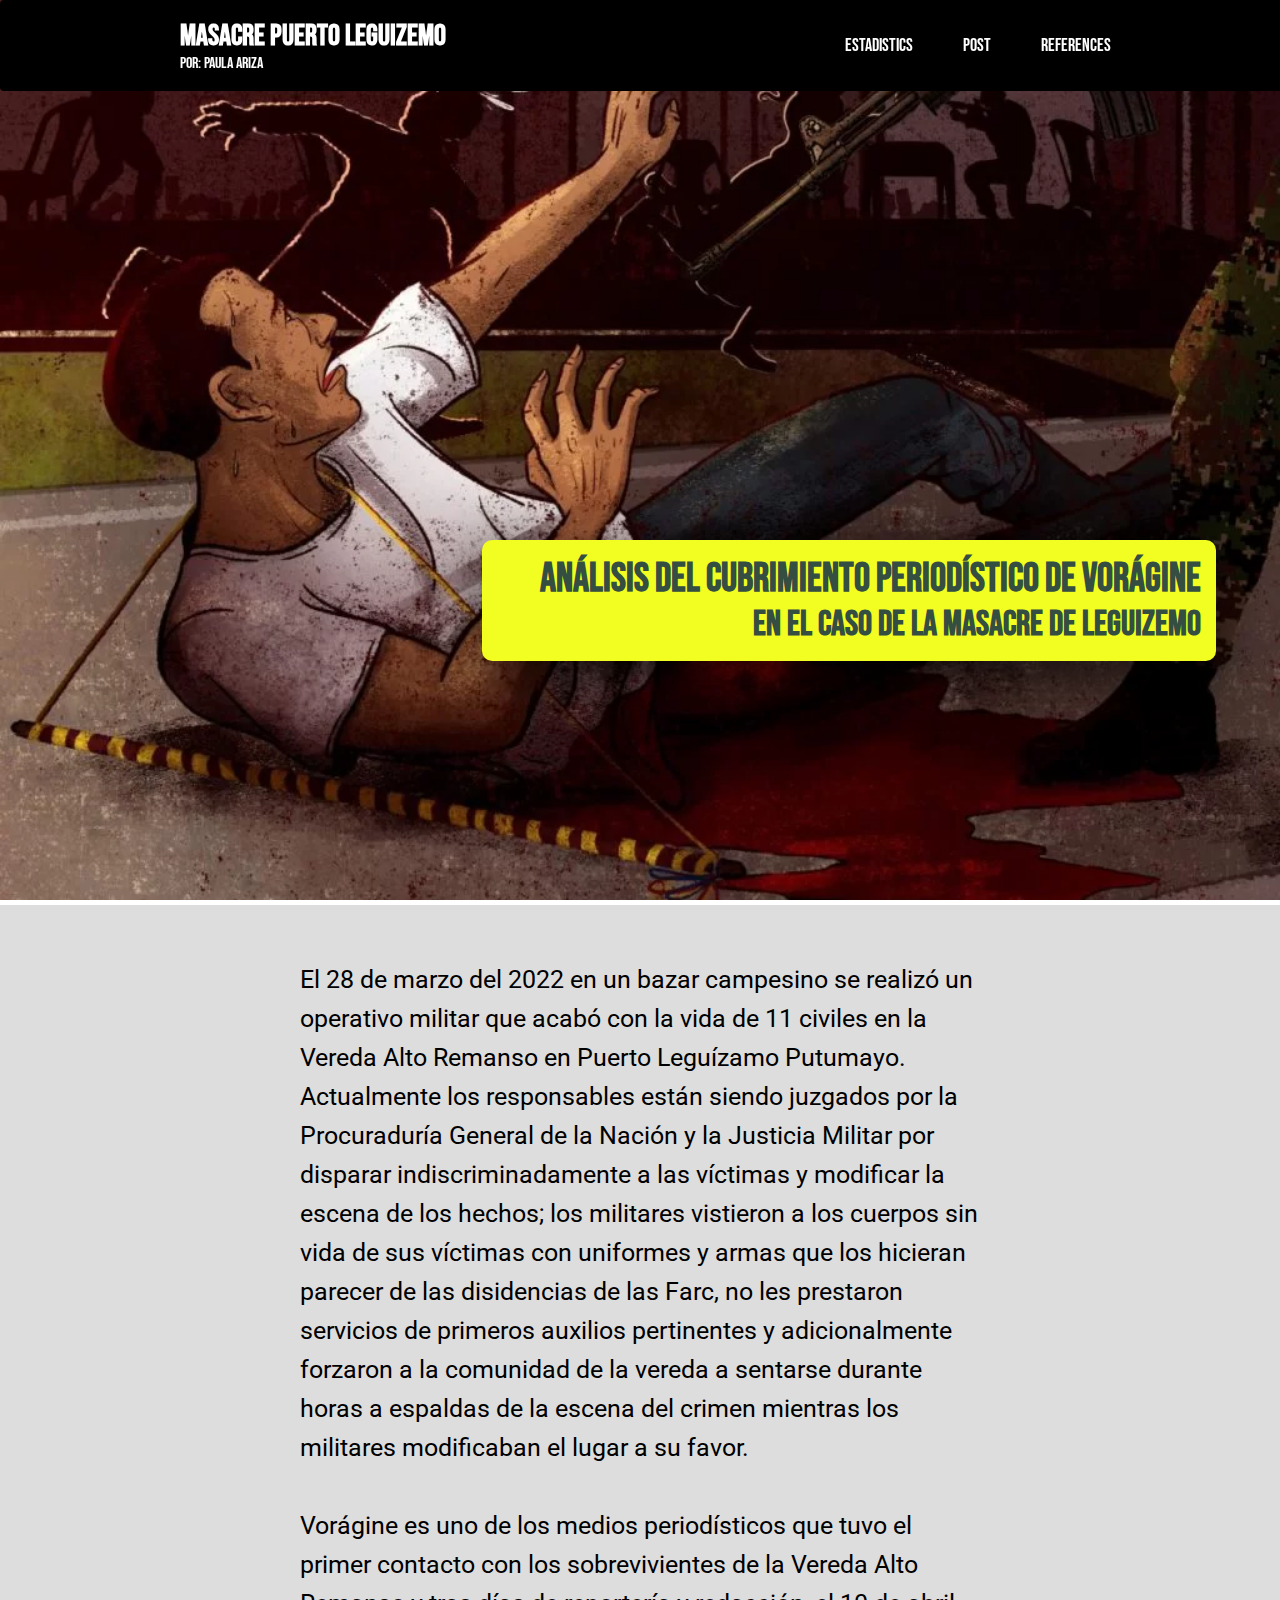
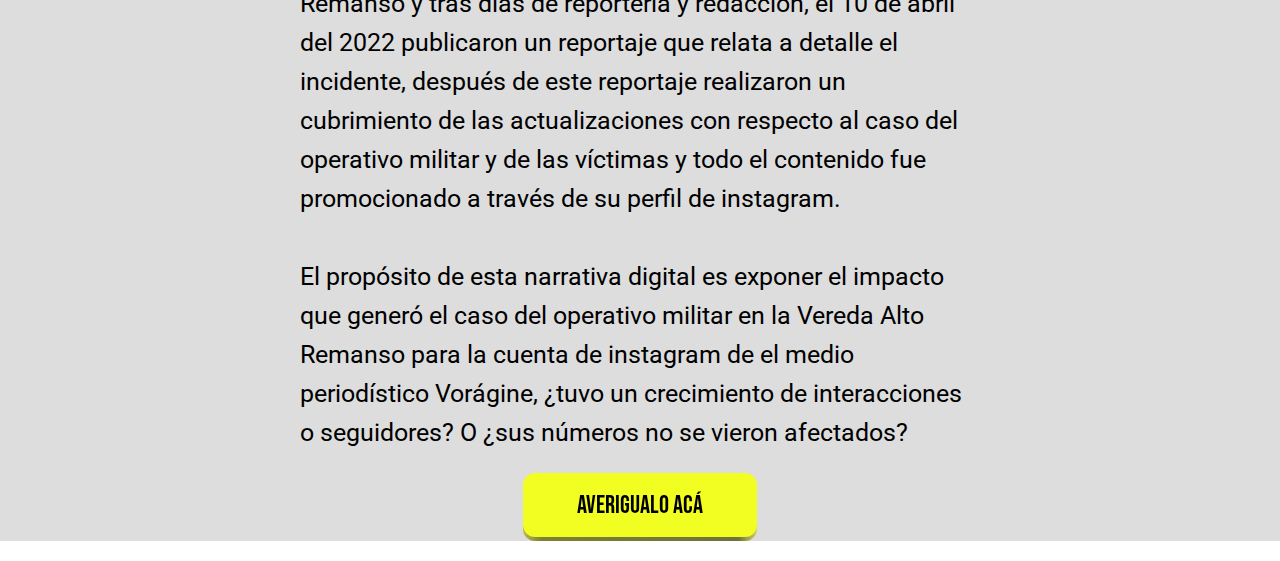
<file: index.html>
<!DOCTYPE html>
<html lang="en">
<head>
    <meta charset="UTF-8">
    <meta name="viewport" content="width=device-width, initial-scale=1.0">
    <link rel="preconnect" href="https://fonts.googleapis.com">
    <link rel="preconnect" href="https://fonts.gstatic.com" crossorigin>
    <link rel="preconnect" href="https://fonts.googleapis.com">
    <link rel="preconnect" href="https://fonts.gstatic.com" crossorigin>
    <link href="https://fonts.googleapis.com/css2?family=Bebas+Neue&display=swap" rel="stylesheet">
    <link href="https://fonts.googleapis.com/css2?family=Playfair+Display:wght@400;600&display=swap" rel="stylesheet">
    <link rel="preconnect" href="https://fonts.googleapis.com">
    <link rel="preconnect" href="https://fonts.gstatic.com" crossorigin>
    <link href="https://fonts.googleapis.com/css2?family=Roboto&display=swap" rel="stylesheet">
    <link rel="stylesheet" href="./index.css">
    <title>Documental</title>
</head>
<body>
    <header>
        <nav>
            <div class="navLeft">
                <h3 class="navTittle"><a href="./index.html">Masacre Puerto Leguizemo</a></h3>
                <p>Por: Paula Ariza</p>
            </div>
            <div class="navRight">
                <ul>
                    <li><a href="./estadistics.html">ESTADISTICS</a></li>
                    <li><a href="./post.html">Post</a></li>
                    <li><a href="./referencias.html">REFERENCES</a></li>
                </ul>
            </div>
        </nav>
    </header>
    <section class="indexInicio">
        <picture class="imagenInicial">
            <img class="pic1"  src="./pictures/Gobernador-Pablo-Panduro-Masacre-Putumayo-Ejercito-Falsos-positivos-1200x900-1-1024x768.webp" alt="">
        </picture>
        <div class="tittleInit">

            <h1>Análisis del cubrimiento periodístico de Vorágine <br></h1>
            <h2>en el caso de la Masacre de Leguizemo</h2>
        </div>
    </section>
    <section class="mainContext">
        <p>El 28 de marzo del 2022 en un bazar campesino se realizó un operativo militar que acabó con la vida de 11 civiles en la Vereda Alto Remanso en Puerto Leguízamo Putumayo. Actualmente los responsables están siendo juzgados por la Procuraduría General de la Nación y la Justicia Militar por disparar indiscriminadamente a las víctimas y modificar la escena de los hechos; los militares vistieron a los cuerpos sin vida de sus víctimas con uniformes y armas que los hicieran parecer de las disidencias de las Farc, no les prestaron servicios de primeros auxilios pertinentes y adicionalmente forzaron a la comunidad de la vereda a sentarse durante horas a espaldas de la escena del crimen mientras los militares modificaban el lugar a su favor. <br><br>   

  

            Vorágine es uno de los medios periodísticos que tuvo el primer contacto con los sobrevivientes de la Vereda Alto Remanso y tras días de reportería y redacción, el 10 de abril del 2022 publicaron un reportaje que relata a detalle el incidente, después de este reportaje realizaron un cubrimiento de las actualizaciones con respecto al caso del operativo militar y de las víctimas y todo el contenido fue promocionado a través de su perfil de instagram. <br><br> 
            
             
            
            El propósito de esta narrativa digital es exponer el impacto que generó el caso del operativo militar en la Vereda Alto Remanso para la cuenta de instagram de el medio periodístico Vorágine, ¿tuvo un crecimiento de interacciones o seguidores? O ¿sus números no se vieron afectados?   
            
             
        </p>

        <div class="botn">
            <button class="button-82-pushable" role="button">
                <span class="button-82-shadow"></span>
                <span class="button-82-edge"></span>
                <span class="button-82-front text">
                  <a href="./post.html">Averigualo acá</a>
                </span>
            </button>
        </div>


    </section>
    



    <script src="./index.js"></script>
</body>
</html>
</file>
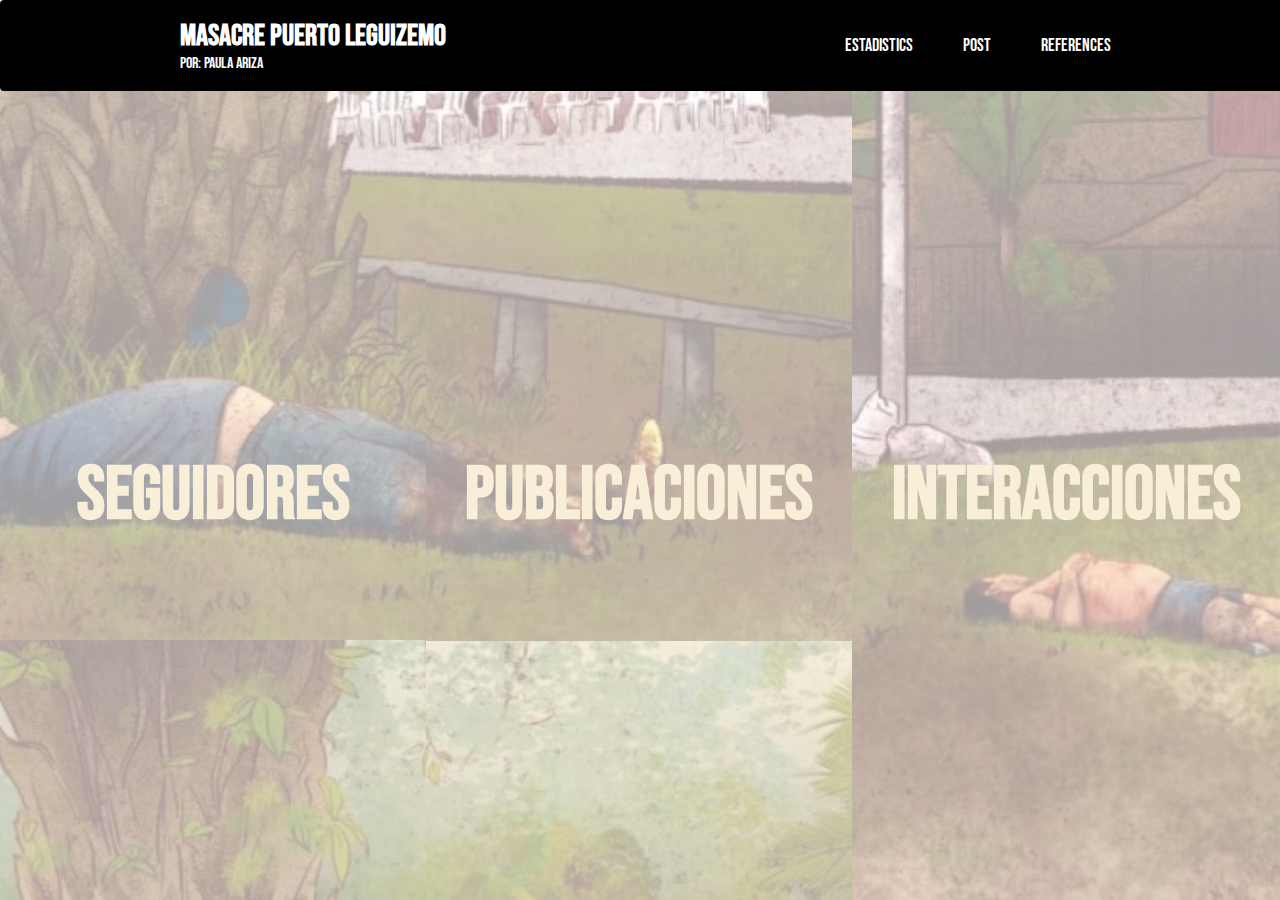
<file: estadistics.html>
<!DOCTYPE html>
<html lang="en">
<head>
    <meta charset="UTF-8">
    <meta name="viewport" content="width=device-width, initial-scale=1.0">
    <link rel="preconnect" href="https://fonts.googleapis.com">
    <link rel="preconnect" href="https://fonts.gstatic.com" crossorigin>
    <link rel="preconnect" href="https://fonts.googleapis.com">
    <link rel="preconnect" href="https://fonts.gstatic.com" crossorigin>
    <link href="https://fonts.googleapis.com/css2?family=Bebas+Neue&display=swap" rel="stylesheet">
    <link href="https://fonts.googleapis.com/css2?family=Playfair+Display:wght@400;600&display=swap" rel="stylesheet">
    <link rel="stylesheet" href="./estadistics.css">
    <title>Documental</title>
</head>
<body>
    <header>
        <nav>
            <div class="navLeft">
                <h3 class="navTittle"><a href="./index.html">Masacre Puerto Leguizemo</a></h3>
                <p>Por: Paula Ariza</p>
            </div>
            <div class="navRight">
                <ul>
                    <li><a href="./estadistics.html">ESTADISTICS</a></li>
                    <li><a href="./post.html">Post</a></li>
                    <li><a href="./referencias.html">REFERENCES</a></li>
                </ul>
            </div>
        </nav>
    </header>
    <section class="mainEst">
        <div class="followers">
            <h2>Seguidores</h2>
        </div>
        <div class="post">
            <h2>Publicaciones</h2>
        </div>
        <div class="interactions">
            <h2>Interacciones</h2>
        </div>

    </section>


    <section class="estPubli inactive">
        <div class="infoSeguidores">
            <div class="icons">
                <img src="./iconos/close_FILL0_wght100_GRAD200_opsz40.png" class="close">
            </div>
            <div class="estPubli1">
                <img src="./pictures/publicaciones/image.png" alt="">
                <p>Se pudo evidenciar que en los meses analizados Vorágine en cuanto al caso de Leguízamo tuvo una preferencia por publicar fotos (ilustraciones en el caso particular del medio) con un valor de 67%, siguiente a las fotos, los videos representaron un 22% del contenido y para finalizar los álbumes fueron el 11% de las publicaciones. Así mismo en las estadísticas de CrowTangle en el POST COUNT se expone que las fotos de Vorágine en dichos meses representaron el 56.98% de los posts, lo cual indica que el medio periodístico prefiere por encima de otros formatos las fotos </p>
                <img src="./pictures/publicaciones/image(4).png" alt="">
                <img src="./pictures/publicaciones/image(5).png" alt="">
                <p>Los videos publicados desde el 10 de abril al 15 de abril fueron los que más vistas le generaron al medio en los 3 meses analizados </p>
                <img src="./pictures/publicaciones/image (1).png" alt="">
                <p>A pesar de que la Masacre sucedió el 28 de marzo del 2022. Vorágine tardó 13 días para publicar la novedad de su reportaje en su página de Instagram, es decir el 10 de abril del 2022</p>
                <p>El mes con más consistencia de posts fue abril con un total de 8 publicaciones, mayo tuvo 1 y junio 0, lo cual indica que Vorágine perdió constancia de contenido del caso a partir de mayo. </p>

            </div>

        </div>
    </section>


    
    <section class="estInter inactive">
        <div class="infoInter">
            <div class="icons">
                <img src="./iconos/close_FILL0_wght100_GRAD200_opsz40.png" class="close2">
            </div>
            <div class="estPubli2">
                <img  class="grafInter"  src="./pictures//interacciones/1.png">
                <img src="./pictures/interacciones/2.png" alt="">
                <p>El pico de interacciones con respecto al caso de la masacre de Leguízamo se dio el día que el medio publicó por primera vez del tema, después las interacciones decrecieron significativamente. </p>
                <p>El total de las publicaciones subidas por Vorágine el 10 de abril representan el pico más alto de la tasa de interacción del medio entre el 28 de marzo al 30 de junio. </p>            
            </div>
        </div>
        

    </section>


    <section class="estFollow inactive">
        <div class="infoFollow">
            <div class="icons">
                <img src="./iconos/close_FILL0_wght100_GRAD200_opsz40.png" class="close3">
            </div>
            <div class="estPubli1">
                <img  class="graf"  src="./pictures/followers/1.png">
                <img src="./pictures/followers/2.png" alt="">
                <p>Entre el 10 de abril (día de la primera publicación) al 1 de mayo (día de la última publicación) vorágine consiguió 3.877 seguidores, el 10 de abril contaba con 37.788 y para el 1 de mayo tuvo 41.665  </p>
            </div>
    
        </div>
        
    </section>

    <script src="./estadistics.js"></script>
</body>
</file>
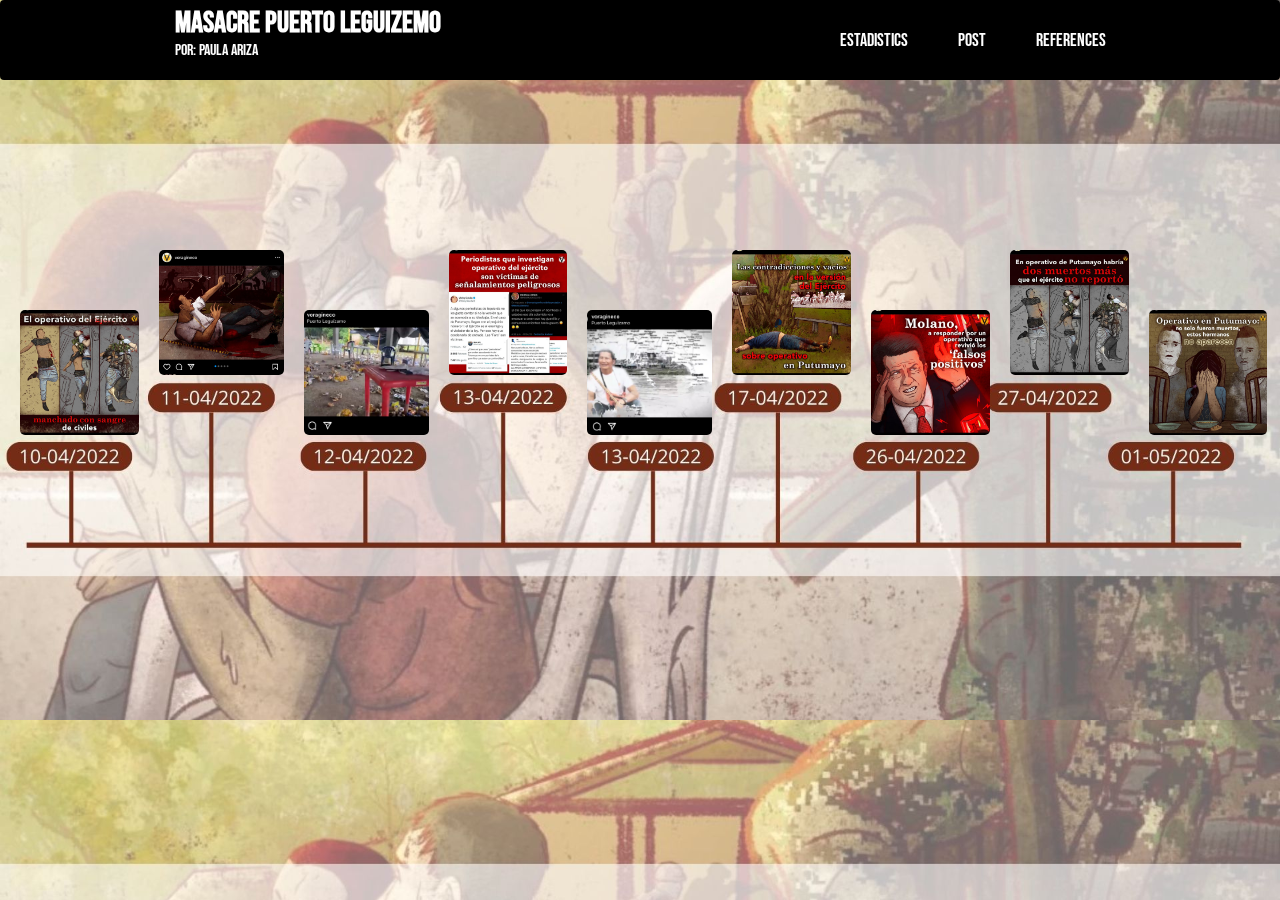
<file: post.html>
<!DOCTYPE html>
<html lang="en">
<head>
    <meta charset="UTF-8">
    <meta name="viewport" content="width=device-width, initial-scale=1.0">
    <link rel="preconnect" href="https://fonts.googleapis.com">
    <link rel="preconnect" href="https://fonts.gstatic.com" crossorigin>
    <link rel="preconnect" href="https://fonts.googleapis.com">
    <link rel="preconnect" href="https://fonts.gstatic.com" crossorigin>
    <link href="https://fonts.googleapis.com/css2?family=Bebas+Neue&display=swap" rel="stylesheet">
    <link href="https://fonts.googleapis.com/css2?family=Playfair+Display:wght@400;600&display=swap" rel="stylesheet">
    <link rel="stylesheet" href="./post.css">
    <title>Documental</title>
</head>
<body>
    <header>
        <nav>
            <div class="navLeft">
                <h3 class="navTittle"><a href="./index.html">Masacre Puerto Leguizemo</a></h3>
                <p>Por: Paula Ariza</p>
            </div>
            <div class="navRight">
                <ul>
                    <li><a href="./estadistics.html">ESTADISTICS</a></li>
                    <li><a href="./post.html">Post</a></li>
                    <li><a href="./referencias.html">REFERENCES</a></li>
                </ul>
            </div>
        </nav>
    </header>
    
    <section class="artics">

        
        <div class="imagenes">
            
            <img class="p1" src="./pictures/art1.jpg" alt="">
            <img class="p2" src="./pictures/art2.jpg" alt="">
            <img class="p3" src="./pictures/art3.jpg" alt="">
            <img class="p4" src="./pictures/art4.jpg" alt="">
            <img class="p5" src="./pictures/art5.jpeg" alt="">
            <img class="p6" src="./pictures/art6.jpg" alt="">
            <img class="p7" src="./pictures/art7.jpg" alt="">
            <img class="p8" src="./pictures/art8.jpg" alt="">
            <img class="p9" src="./pictures/art9.jpg" alt="">
        </div>


        <section class="infoArtics">
            <div class="infor1 inactive">
                <div id="container_art">
                    <div class="icons">
                        <a href="https://www.instagram.com/p/CcLIXWBOtzu/"target="_blank"><img src="./iconos/search_FILL0_wght100_GRAD200_opsz40.png" class="lupa">
                        </a>
                        <p>Fecha: 10/04/2022</p>
                        <img src="./iconos/close_FILL0_wght100_GRAD200_opsz40.png" class="close">
                    </div>

                    <div class="contenido_art">
                        <p>Me gusta: 4458</p>
                        <p>Comentarios: 90</p>
                        <p>Total de interacciones: 4548</p>
                        <p>Seguidores:37788</p>
                    </div>
                </div>
            </div>

            <div class="infor2 inactive">
                <div id="container_art">
                    <div class="icons">
                        <a href="https://www.instagram.com/p/CcNzUXBuo8Y/?img_index=1"target="_blank"><img src="./iconos/search_FILL0_wght100_GRAD200_opsz40.png" class="lupa">
                        </a>
                        <p>Fecha: 11/04/2022</p>
                        <img src="./iconos/close_FILL0_wght100_GRAD200_opsz40.png" class="close2">
                    </div>

                    <div class="contenido_art">
                        <p>Me gusta: 3135</p>
                        <p>Comentarios: 53</p>
                        <p>Total de interacciones: 3188</p>
                        <p>Seguidores:38149</p>
                    </div>
                </div>
            </div>

            <div class="infor3 inactive">
                <div id="container_art">
                    <div class="icons">
                        <a href="https://www.instagram.com/tv/CcQkUXwjZlE/?igshid=MzRlODBiNWFlZA"target="_blank"><img src="./iconos/search_FILL0_wght100_GRAD200_opsz40.png" class="lupa">
                        </a>
                        <p>Fecha: 12/04/2022</p>
                        <img src="./iconos/close_FILL0_wght100_GRAD200_opsz40.png" class="close3">
                    </div>

                    <div class="contenido_art">
                        <p>Me gusta: 1125</p>
                        <p>Comentarios: 59</p>
                        <p>Total de interacciones: 1184</p>
                        <p>Seguidores:39234</p>
                    </div>
                </div>
            </div>

            <div class="infor4 inactive">
                <div id="container_art">
                    <div class="icons">
                        <a href="https://www.instagram.com/p/CcTkmEWpKCR/"target="_blank"><img src="./iconos/search_FILL0_wght100_GRAD200_opsz40.png" class="lupa">
                        </a>
                        <p>Fecha: 13/04/2022</p>
                        <img src="./iconos/close_FILL0_wght100_GRAD200_opsz40.png" class="close4">
                    </div>

                    <div class="contenido_art">
                        <p>Me gusta: 1750</p>
                        <p>Comentarios: 58</p>
                        <p>Total de interacciones: 1808</p>
                        <p>Seguidores:40107</p>
                    </div>
                </div>
            </div>

            <div class="infor5 inactive">
                <div id="container_art">
                    <div class="icons">
                        <a href="https://www.instagram.com/tv/CcSzCmIjJRy/?igshid=MzRlODBiNWFlZA== APRIL 13VIDEO"target="_blank"><img src="./iconos/search_FILL0_wght100_GRAD200_opsz40.png" class="lupa">
                        </a>
                        <p>Fecha: 13/04/2022</p>
                        <img src="./iconos/close_FILL0_wght100_GRAD200_opsz40.png" class="close5">
                    </div>

                    <div class="contenido_art">
                        <p>Me gusta: 270</p>
                        <p>Comentarios: 4</p>
                        <p>Total de interacciones: 274</p>
                        <p>Seguidores:40107</p>
                        <p>(Video)</p>
                    </div>
                </div>
            </div>

            <div class="infor6 inactive">
                <div id="container_art">
                    <div class="icons">
                        <a href="https://www.instagram.com/p/CcdVleVOvF0/?igshid=MzRlODBiNWFlZA"target="_blank"><img src="./iconos/search_FILL0_wght100_GRAD200_opsz40.png" class="lupa">
                        </a>
                        <p>Fecha: 17/04/2022</p>
                        <img src="./iconos/close_FILL0_wght100_GRAD200_opsz40.png" class="close6">
                    </div>

                    <div class="contenido_art">
                        <p>Me gusta: 1406</p>
                        <p>Comentarios: 17</p>
                        <p>Total de interacciones: 1423</p>
                        <p>Seguidores:40927</p>
                    </div>
                </div>
            </div>

            <div class="infor7 inactive">
                <div id="container_art">
                    <div class="icons">
                        <a href="https://www.instagram.com/p/Cc0D0B2ubjj/?igshid=MzRlODBiNWFlZA"target="_blank"><img src="./iconos/search_FILL0_wght100_GRAD200_opsz40.png" class="lupa">
                        </a>
                        <p>Fecha: 26/04/2022</p>
                        <img src="./iconos/close_FILL0_wght100_GRAD200_opsz40.png" class="close7">
                    </div>

                    <div class="contenido_art">
                        <p>Me gusta: 1253</p>
                        <p>Comentarios: 17</p>
                        <p>Total de interacciones: 127</p>
                        <p>Seguidores:41417</p>
                    </div>
                </div>
            </div>

            <div class="infor8 inactive">
                <div id="container_art">
                    <div class="icons">
                        <a href="https://www.instagram.com/p/Cc2nQEoOKAW/?igshid=MzRlODBiNWFlZA"target="_blank"><img src="./iconos/search_FILL0_wght100_GRAD200_opsz40.png" class="lupa">
                        </a>
                        <p>Fecha: 27/04/2022</p>
                        <img src="./iconos/close_FILL0_wght100_GRAD200_opsz40.png" class="close8">
                    </div>

                    <div class="contenido_art">
                        <p>Me gusta: 1102</p>
                        <p>Comentarios: 8</p>
                        <p>Total de interacciones: 111</p>
                        <p>Seguidores:41477</p>
                    </div>
                </div>
            </div>

            <div class="infor9 inactive">
                <div id="container_art">
                    <div class="icons">
                        <a href="https://www.instagram.com/p/CdBCbzKuwKa/"target="_blank"><img src="./iconos/search_FILL0_wght100_GRAD200_opsz40.png" class="lupa">
                        </a>
                        <p>Fecha: 01/05/2022</p>
                        <img src="./iconos/close_FILL0_wght100_GRAD200_opsz40.png" class="close9">
                    </div>

                    <div class="contenido_art">
                        <p>Me gusta: 1560</p>
                        <p>Comentarios: 23</p>
                        <p>Total de interacciones: 1583</p>
                        <p>Seguidores:41665</p>
                    </div>
                </div>
            </div>
    
        </section>
    </section>
    
    <script src="./post.js"></script>
</body>
</html>
</file>
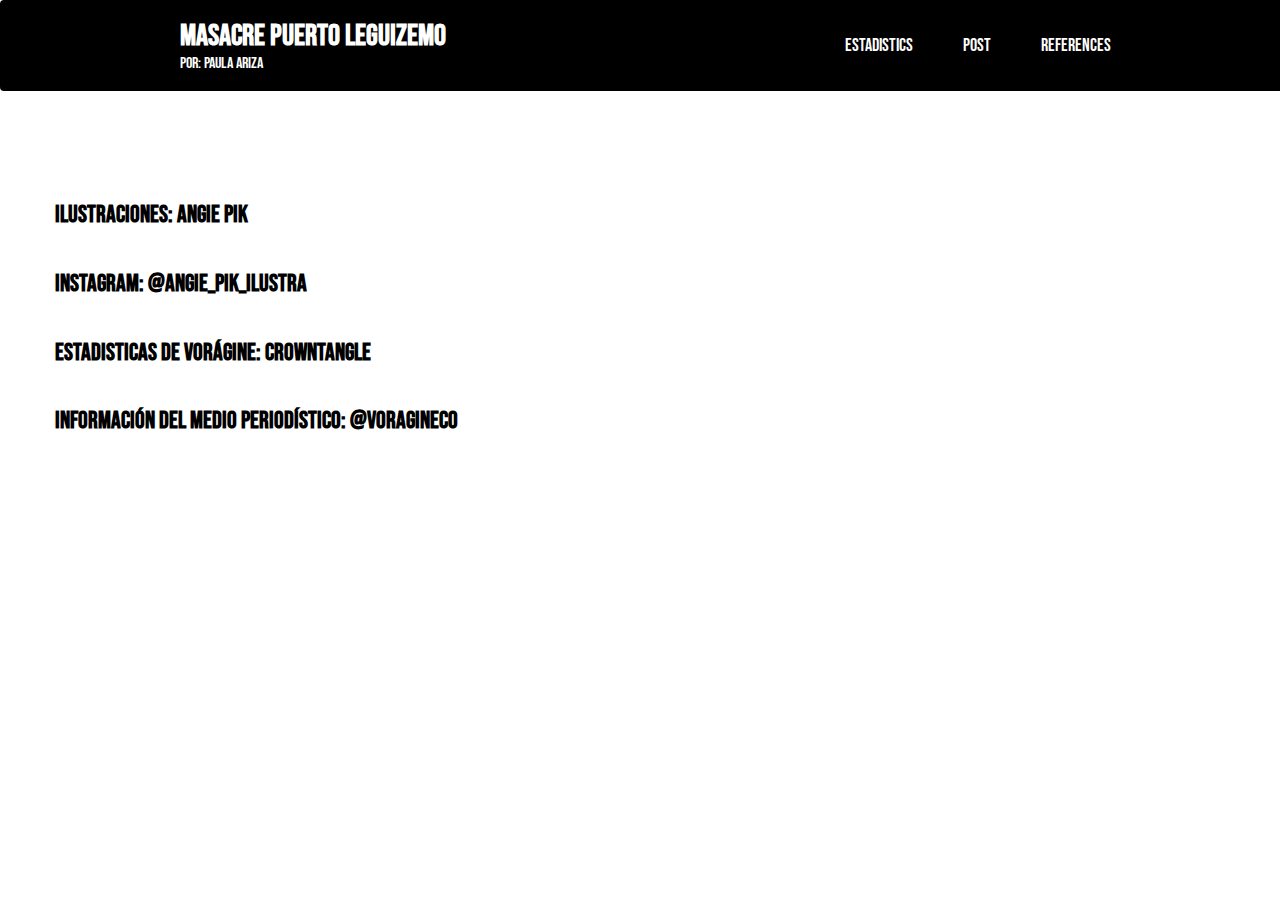
<file: referencias.html>
<!DOCTYPE html>
<html lang="en">
<head>
    <meta charset="UTF-8">
    <meta name="viewport" content="width=device-width, initial-scale=1.0">
    <link rel="preconnect" href="https://fonts.googleapis.com">
    <link rel="preconnect" href="https://fonts.gstatic.com" crossorigin>
    <link rel="preconnect" href="https://fonts.googleapis.com">
    <link rel="preconnect" href="https://fonts.gstatic.com" crossorigin>
    <link href="https://fonts.googleapis.com/css2?family=Bebas+Neue&display=swap" rel="stylesheet">
    <link href="https://fonts.googleapis.com/css2?family=Playfair+Display:wght@400;600&display=swap" rel="stylesheet">
    <link rel="stylesheet" href="./referencias.css">
    <title>Documental</title>
</head>
<body>
    <header>
        <nav>
            <div class="navLeft">
                <h3 class="navTittle"><a href="./index.html">Masacre Puerto Leguizemo</a></h3>
                <p>Por: Paula Ariza</p>
            </div>
            <div class="navRight">
                <ul>
                    <li><a href="./estadistics.html">ESTADISTICS</a></li>
                    <li><a href="./post.html">Post</a></li>
                    <li><a href="./referencias.html">REFERENCES</a></li>
                </ul>
            </div>
        </nav>
    </header>

    <div class="ref">
        <h2>Ilustraciones: Angie Pik</h2>
        <a href="https://www.instagram.com/angie_pik_ilustra/"target="_blank"><h2>Instagram: @angie_pik_ilustra</h2></a>
        <H2>Estadisticas de Vorágine: CrownTangle</H2>
        <a href="https://www.instagram.com/voragineco/"target="_blank"><h2>Información del medio periodístico: @voragineco</h2></a>
    </div>


</body>
</file>
<file: index.css>
:root {
    --selvaOsc:#344e41;
    --selva: #3D5628;
    --vOsc: #5D7746;
    --vMed: #7F9967;
    --vClaro: #C6E2AC;
    --Fondo: #F2FD22;
    --sm: 14px;
    --md: 16px;
    --lg: 18px;
  }


body{
    margin: 0;
    font-family: 'Bebas Neue', sans-serif;
    
}

a{
    text-decoration: none;
    cursor:  pointer;


}



header{
    width: 100%;
    height:9%;
    background-color: black; 
    border-radius: 4px;
    display: flex;
    align-items: center;
    padding: 5px;
    position: fixed;
    z-index: 10;

    
}

nav{
    width: 100%;
    
    display: flex;
    align-items: center;
    justify-content: space-around;
    position: fixed;
    

}

.navTittle{
    margin: 0;
    padding-left:0;
    font-size: 30px;
    color: white;
}

.navTittle a{
    color: white;
}


.navLeft{
    color: white;
    text-align: left;
}

.navLeft p{
    margin:0
}

.navRight{
    display: flex;
}



header nav ul{
    display: flex;
    text-decoration: none;
    align-items: center;
    list-style: none;
    margin: 0;
    padding: 0;
    /* padding: 10px; */
}
nav ul li{
    padding-left: 50px;
    font-size: 18px;
}

nav ul li a{
    color: white;
    transition: all 0.3s;
    
}


nav ul li a:hover{
    
    transition: all 0.5s;
    background-color: var(--Fondo);
    padding: 1px;
    font-size: 20px;
    /* border: 2px solid var(--selva); */
    border-radius: 6px;
    color: black;
}

.imagenInicial img{
    width: 100%;
    transition: all 3s;
    height: 100vh;
    object-fit: cover;
}

.pic1.abajo{
    opacity: 0.1;
    transition: all 2s;
}

.tittleInit{
    position: absolute;
    width: 75%;
    top: 60%;
    right: 5%;
    text-align: right;
    color: var(--selvaOsc);
    background-color: var(--Fondo);
    padding: 15px;
    border-radius: 10px;
    font-weight: bolder;
    box-shadow: -4px 15px 68px 0px rgba(0,0,0,0.75);
    -webkit-box-shadow: -4px 15px 68px 0px rgba(0,0,0,0.75);
    -moz-box-shadow: -4px 15px 68px 0px rgba(0,0,0,0.75);
}





.tittleInit h1{
    font-size: 80px;
    margin: 0;
}

.tittleInit h2{
    font-size: 60px;
    margin: 0;
}

.mainContext{
    padding-top: 30px;
    padding-left: 300px;
    padding-right: 300px;
    font-size: 35px;
    line-height: 39px;
    background-color:#dddddd;
    font-family: 'Roboto', sans-serif;
}

@media screen and (max-width: 1366px) {
    .tittleInit h1{
        font-size: 40px;
        display: inline-block;
    }
    .tittleInit h2{
        font-size: 35px;
        display: inline-block;
    }

    .tittleInit {
        width: 55%;
    }

    .mainContext{
        font-size: 25px;
    }
    
}

.botn{
    display: flex;
    justify-content: center;
    margin-bottom: 20px;
    
}

/* button{
    width: 400px;
    height: 100px;
    font-size: 35px;
    border-radius: 15px;
    background-color: var(--Fondo);
    
}  */

/* .button-90 {
  color: #fff;
  padding: 15px 25px;
  border-radius: 100px;
  background-color: var(--Fondo);
  background-image: radial-gradient(93% 87% at 87% 89%, rgba(0, 0, 0, 0.23) 0%, transparent 86.18%), radial-gradient(66% 87% at 26% 20%, rgba(255, 255, 255, 0.41) 0%, rgba(255, 255, 255, 0) 69.79%, rgba(255, 255, 255, 0) 100%);
  box-shadow: 2px 19px 31px rgba(0, 0, 0, 0.2);
  font-weight: bold;
  font-size: 16px;
  width: 300px;
  height: 100px;
  font-size: 35px;
  border: 0;
  margin-bottom: 20px;
  user-select: none;
  -webkit-user-select: none;
  touch-action: manipulation;

  cursor: pointer;
} */


/* CSS */
.button-82-pushable {
  position: relative;
  border: none;
  background: transparent;
  padding: 0;
  cursor: pointer;
  outline-offset: 4px;
  transition: filter 250ms;
  user-select: none;
  -webkit-user-select: none;
  touch-action: manipulation;
}

.button-82-shadow {
  position: absolute;
  top: 0;
  left: 0;
  width: 100%;
  height: auto;
  border-radius: 12px;
  background: hsl(0deg 0% 0% / 0.25);
  will-change: transform;
  transform: translateY(2px);
  transition:
    transform
    600ms
    cubic-bezier(.3, .7, .4, 1);
}

.button-82-edge {
  position: absolute;
  top: 0;
  left: 0;
  width: 100%;
  height: 100%;
  border-radius: 12px;
  background: linear-gradient(
    to left,
    hsl(64, 56%, 61%) 0%,
    hsl(64, 32%, 34%) 8%,
    hsl(64, 45%, 35%) 92%,
    hsl(59, 42%, 52%) 100%
  );
}

.button-82-front {
  display: block;
  width: 150px;
  height: 40px;
  display: flex;
  justify-content: center;
  align-items: center;
  position: relative;
  padding: 12px 27px;
  text-align: center;
  border-radius: 12px;
  font-size: 30px;
  color: white;
  background: var(--Fondo);
  will-change: transform;
  transform: translateY(-4px);
  transition:
    transform
    600ms
    cubic-bezier(.3, .7, .4, 1);
}
.button-82-front a{
    justify-content: center;
    text-align: center;
    font-size: 25px;
}
.text{
    text-align: center;
}

@media (min-width: 768px) {
  .button-82-front {
    font-size: 20px;
    padding: 12px 42px;
  }
}

.button-82-pushable:hover {
  filter: brightness(110%);
  -webkit-filter: brightness(110%);
}

.button-82-pushable:hover .button-82-front {
  transform: translateY(-6px);
  transition:
    transform
    250ms
    cubic-bezier(.3, .7, .4, 1.5);
}

.button-82-pushable:active .button-82-front {
  transform: translateY(-2px);
  transition: transform 34ms;
}

.button-82-pushable:hover .button-82-shadow {
  transform: translateY(4px);
  transition:
    transform
    250ms
    cubic-bezier(.3, .7, .4, 1.5);
}

.button-82-pushable:active .button-82-shadow {
  transform: translateY(1px);
  transition: transform 34ms;
}

.button-82-pushable:focus:not(:focus-visible) {
  outline: none;
}



a{
    color: black;
    font-family: 'Bebas Neue', sans-serif;

}
</file>
<file: estadistics.css>
:root {
    --selvaOsc:#344e41;
    --selva: #3D5628;
    --vOsc: #5D7746;
    --vMed: #7F9967;
    --vClaro: #C6E2AC;
    --Fondo: #F2FD22;
    --sm: 14px;
    --md: 16px;
    --lg: 18px;
  }


body{
    margin: 0;
    height: auto;
    font-family: 'Bebas Neue', sans-serif;
    
}

a{
    text-decoration: none;
    cursor:  pointer;


}



header{
    width: 100%;
    height:9%;
    background-color: black; 
    border-radius: 4px;
    display: flex;
    align-items: center;
    padding: 5px;
    position: fixed;
    z-index: 1000;
    

    
}

nav{
    width: 100%;
    display: flex;
    align-items: center;
    justify-content: space-around;
    position: fixed;
    

}

.navTittle{
    margin: 0;
    padding-left:0;
    font-size: 30px;
    color: white;
}

.navTittle a{
    color: white;
}


.navLeft{
    color: white;
    text-align: left;
}

.navLeft p{
    margin:0
}

.navRight{
    display: flex;
}



header nav ul{
    display: flex;
    text-decoration: none;
    align-items: center;
    list-style: none;
    margin: 0;
    padding: 0;
    /* padding: 10px; */
}
nav ul li{
    padding-left: 50px;
    font-size: 18px;
}

nav ul li a{
    color: white;
    transition: all 0.3s;
    
}


nav ul li a:hover{
    
    transition: all 0.5s;
    background-color: var(--Fondo);
    padding: 1px;
    font-size: 20px;
    /* border: 2px solid var(--selva); */
    border-radius: 6px;
    color: black;
}


.mainEst{
    display: flex;
    position: absolute;
    color: wheat;
    /* z-index: 998; */
    top: 10%;
    width: 100%;
    height: 90%;


}

.followers{
    width: 33.3%;
    height: auto;
    background-image: url(./pictures/one.jpg);
    background-position-y: bottom;
    opacity: 0.5;
    display: flex;
    align-items: center;
    justify-content: center;
    font-size: 50px;
    cursor: pointer;
}





.followers:hover{
    opacity: 1;
    transition: all 1s;
}

.post{
    width: 33.3%;
    height: auto;
    background-image: url(./pictures/two.jpg);
    background-position-y: bottom;
    opacity: 0.5;
    display: flex;
    align-items: center;
    justify-content: center;
    font-size: 50px;
    cursor: pointer;
}

.post:hover{
    opacity: 1;
    transition: all 1s;

}

.interactions{
    width: 33.4%;
    height: auto;
    background-image: url(./pictures/tres.jpg);
    background-position-y: bottom;
    opacity: 0.5;
    display: flex;
    align-items: center;
    justify-content: center;
    font-size: 50px;
    cursor: pointer;
}

.interactions:hover{
    opacity: 1;
    transition: all 1s;
}

.interactions:focus{
    opacity: 1;
    transition: all 1s;
}

/* 
.estPubli,.estInter,.estFollow{
    z-index: 999;
    background-color: white;
    border-radius: 15px;
    overflow:auto;
    font-size: 30PX;
    position: absolute;
    margin: 10% 18%;
    height: 60%;
    
} 

.estPubli1,.estPubli2,.estPubli3{
    padding: 30px 30px 0 30px;
    border-radius: 15px;
    font-family: 'Roboto', sans-serif;
}

.cansona{
    display: flex;
    justify-content: center;
    width: 600px;
    padding-left: 35px;
}

.inactive{
    display: none;
}


.icons{
    margin-bottom: 150px;
    width: 80%;
    /* background-color: black; */
    /* position: fixed; */
    

/* } */


.estPubli, .estInter, .estFollow{
    width: 100%;
    height: 100%;
    position: relative;
}

.infoSeguidores, .infoInter, .infoFollow{
    position: relative;
    overflow: auto;
    width: 800px;
    height: 400px;
    top: 200px;
    left: 0;
    right: 0;
    bottom: 0;
    margin: auto;
    border-radius: 15px;
    padding: 20px;
    font-size: 25px;
    scrollbar-width:none ;
    background-color: #fff;
}


.graf{
    position: relative;
    left: 40px;
    width: 700px;
}

.grafInter{
    position: relative;
    left: 30px;
    width: 700px;
    margin-top: 50px;
}



.estPubli1{
    margin-top: 30px;
    padding: 20px;
}




.close, .close2, .close3{
    position: absolute;
    top: 10px;
    right: 10px;
    cursor: pointer;
    
}
 



.inactive{
    display: none;
}
 

@media screen and (max-width: 1366px) {
    .followers{
        background-position-y: 550px;
        background-position-x: -200px;
        background-size:auto;
    }
    .post{
        background-position-y: -529px;
       
    }
    .interactions{
        background-size:auto;
        background-position-x: -git100px;
    }
    .infoSeguidores, .infoInter, .infoFollow{
        top: 100px;
    }

}
</file>
<file: post.css>
:root {
    --selvaOsc:#344e41;
    --selva: #3D5628;
    --vOsc: #5D7746;
    --vMed: #7F9967;
    --vClaro: #C6E2AC;
    --Fondo: #F2FD22;
    --sm: 14px;
    --md: 16px;
    --lg: 18px;
  }


body{
    background-image:url(./pictures/fondo1.jpg);
    margin: 0;
    font-family: 'Bebas Neue', sans-serif;
    
}

a{
    text-decoration: none;
    cursor:  pointer;


}

header{
    width: 100%;
    height:80px;
    background-color: black; 
    border-radius: 4px;
    display: flex;
    align-items: center;
    position: fixed;
    z-index: 10;

    
}

nav{
    width: 100%;
    
    display: flex;
    align-items: center;
    justify-content: space-around;
    position: fixed;
    

}

.navTittle{
    margin: 0;
    padding-left:0;
    font-size: 30px;
    color: white;
}

.navTittle a{
    color: white;
}


.navLeft{
    color: white;
    text-align: left;
}

.navLeft p{
    margin-top: 0;
}

.navRight{
    display: flex;
}



header nav ul{
    display: flex;
    text-decoration: none;
    align-items: center;
    list-style: none;
    margin: 0;
    padding: 0;
    /* padding: 10px; */
}
nav ul li{
    padding-left: 50px;
    font-size: 18px;
}

nav ul li a{
    color: white;
    transition: all 0.3s;
    
}


nav ul li a:hover{
    
    transition: all 0.5s;
    background-color: var(--Fondo);
    padding: 1px;
    font-size: 20px;
    /* border: 2px solid var(--selva); */
    border-radius: 6px;
    color: black;
}

 
.imagenes{
    display: flex;
    justify-content: center;
    width: 99%;
    height: 100%;
    align-items: center;
}

.p1,.p3,.p5,.p7,.p9{
    object-fit: cover;
    position: relative;
    top: 450px;
    margin-left: 20px;
    width: 200px;
    height: 200px;
    border-radius: 5px;
    transition: all 0.3s;
    cursor: pointer;
    z-index: 4;
    text-align: center;
}
/* 
.p1:hover{
    
    top:500;
    width: 210px;
    height: 210px;
    box-shadow: -2px -38px 44px 1px rgba(0,0,0,0.78);
    -webkit-box-shadow: -2px -38px 44px 1px rgba(0,0,0,0.78);
    -moz-box-shadow: -2px -38px 44px 1px rgba(0,0,0,0.78);
    transition: all 0.3s;
} */

.pp1 p{
    object-fit: cover;
    position: relative;
    top: 450px;
    margin-left: 20px;
    width: 200px;
    height: 200px;
    border-radius: 5px;
    transition: all 0.3s;
    cursor: pointer;
    z-index: 4;
    text-align: center;
}

.p2,.p4,.p6,.p8{
    object-fit:cover;
    position: relative;
    top: 350px;
    margin-left: 20px;
    width: 200px;
    height: 200px;
    border-radius: 5px;
    transition: all 0.5s;
    cursor: pointer;
    text-align: center;
}

.p1:hover,.p2:hover,.p3:hover,.p4:hover,.p5:hover,.p6:hover,.p7:hover,.p8:hover,.p9:hover{
    transform: scale(1.05);
}

/* 
.p2:hover{
    top: 350px;
    width: 210px;
    height: 210px;
    box-shadow: -2px 17px 50px 22px rgba(0,0,0,0.4);
    -webkit-box-shadow: -2px 17px 50px 22px rgba(0,0,0,0.4);
    -moz-box-shadow: -2px 17px 50px 22px rgba(0,0,0,0.4);
    transition: all 0.3s;
}

.p3:hover{
    top:500;
    width: 210px;
    height: 210px;
    box-shadow: -2px -38px 44px 1px rgba(0,0,0,0.78);
    -webkit-box-shadow: -2px -38px 44px 1px rgba(0,0,0,0.78);
    -moz-box-shadow: -2px -38px 44px 1px rgba(0,0,0,0.78);
    transition: all 0.3s;
}

.p4:hover{
    top: 350px;
    width: 210px;
    height: 210px;
    box-shadow: -2px 17px 50px 22px rgba(0,0,0,0.4);
    -webkit-box-shadow: -2px 17px 50px 22px rgba(0,0,0,0.4);
    -moz-box-shadow: -2px 17px 50px 22px rgba(0,0,0,0.4);
    transition: all 0.3s;
}

.p5:hover{
    top:500;
    width: 210px;
    height: 210px;
    box-shadow: -2px -38px 44px 1px rgba(0,0,0,0.78);
    -webkit-box-shadow: -2px -38px 44px 1px rgba(0,0,0,0.78);
    -moz-box-shadow: -2px -38px 44px 1px rgba(0,0,0,0.78);
    transition: all 0.3s;
}

.p6:hover{
    top: 350px;
    width: 210px;
    height: 210px;
    box-shadow: -2px 17px 50px 22px rgba(0,0,0,0.4);
    -webkit-box-shadow: -2px 17px 50px 22px rgba(0,0,0,0.4);
    -moz-box-shadow: -2px 17px 50px 22px rgba(0,0,0,0.4);
    transition: all 0.3s;
}

.p7:hover{
    top:500;
    width: 210px;
    height: 210px;
    box-shadow: -2px -38px 44px 1px rgba(0,0,0,0.78);
    -webkit-box-shadow: -2px -38px 44px 1px rgba(0,0,0,0.78);
    -moz-box-shadow: -2px -38px 44px 1px rgba(0,0,0,0.78);
    transition: all 0.3s;
}
.p8:hover{
    top: 350px;
    width: 210px;
    height: 210px;
    box-shadow: -2px 17px 50px 22px rgba(0,0,0,0.4);
    -webkit-box-shadow: -2px 17px 50px 22px rgba(0,0,0,0.4);
    -moz-box-shadow: -2px 17px 50px 22px rgba(0,0,0,0.4);
    transition: all 0.3s;
}
.p9:hover{
    top:500;
    width: 210px;
    height: 210px;
    box-shadow: -2px -38px 44px 1px rgba(0,0,0,0.78);
    -webkit-box-shadow: -2px -38px 44px 1px rgba(0,0,0,0.78);
    -moz-box-shadow: -2px -38px 44px 1px rgba(0,0,0,0.78);
    transition: all 0.3s;
} 

 */



.infoArtics{
    display: flex;
    justify-content: center;
    align-items: center;
}

.info1{
    background-color: #C6E2AC;
    width: 450px;
    height: auto;
    position:absolute;
    padding: 10px;
    z-index: 10;
    border-radius: 15px;
    display: flex;
}

.inactive{
    display: none;
}


.infor1,.infor2,.infor3,.infor4,.infor6,.infor7,.infor8,.infor9{
    width: 600px;
    height: 300px;
    border: 1px solid var(--black);
    box-shadow: -2px 13px 34px 27px rgba(0,0,0,0.75);
    padding-top: 10px;
    padding-bottom: 10px;
    border-radius: 16px;
    text-align: center;
    margin: auto;
    z-index: 10;
    background-color: white;
  }
  .infor5{
    width: 600px;
    height: 350px;
    border: 1px solid var(--black);
    box-shadow: -2px 13px 34px 27px rgba(0,0,0,0.75);
    padding-top: 10px;
    padding-bottom: 10px;
    border-radius: 16px;
    text-align: center;
    margin: auto;
    z-index: 10;
    background-color: white;
  }

  .close,.close2,.close3,.close4,.close5,.close6,.close7,.close8,.close9{
    cursor: pointer;
  }

  .icons{
    display: flex;
    align-items: center;
    justify-content: space-around;
    border-bottom: 1px solid black;
  }

  .icons p{
    font-size: 25px;
    margin: 0;
  }

  .contenido_art{
    font-size: 25px;

  }

  @media screen and (max-width: 1366px) {

    .p1,.p3,.p5,.p7,.p9{
        top: 310px;
        width: 125px;
        height: 125px;
    }

    .p2,.p4,.p6,.p8{
        top: 250px;
        width: 125px;
        height: 125px;
    }

    


    body{
        background-image:url(./pictures/fondo1.jpg);
        background-size:cover;
    }


  }
</file>
<file: referencias.css>
:root {
    --selvaOsc:#344e41;
    --selva: #3D5628;
    --vOsc: #5D7746;
    --vMed: #7F9967;
    --vClaro: #C6E2AC;
    --Fondo: #F2FD22;
    --sm: 14px;
    --md: 16px;
    --lg: 18px;
  }


body{
    margin: 0;
    height: auto;
    font-family: 'Bebas Neue', sans-serif;
    
}

a{
    text-decoration: none;
    cursor:  pointer;


}



header{
    width: 100%;
    height:9%;
    background-color: black; 
    border-radius: 4px;
    display: flex;
    align-items: center;
    padding: 5px;
    position: fixed;
    z-index: 1000;
    

    
}

nav{
    width: 100%;
    display: flex;
    align-items: center;
    justify-content: space-around;
    position: fixed;
    

}

.navTittle{
    margin: 0;
    padding-left:0;
    font-size: 30px;
    color: white;
}

.navTittle a{
    color: white;
}


.navLeft{
    color: white;
    text-align: left;
}

.navLeft p{
    margin:0
}

.navRight{
    display: flex;
}



header nav ul{
    display: flex;
    text-decoration: none;
    align-items: center;
    list-style: none;
    margin: 0;
    padding: 0;
    /* padding: 10px; */
}
nav ul li{
    padding-left: 50px;
    font-size: 18px;
}

nav ul li a{
    color: white;
    transition: all 0.3s;
    
}


nav ul li a:hover{
    
    transition: all 0.5s;
    background-color: var(--Fondo);
    padding: 1px;
    font-size: 20px;
    /* border: 2px solid var(--selva); */
    border-radius: 6px;
    color: black;
}

.ref{
    display: flex;
    flex-direction: column;
    justify-content: center;
    position:absolute;
    top: 20vh;
    left: 55px;
}

a{
    color: black;
}
</file>
